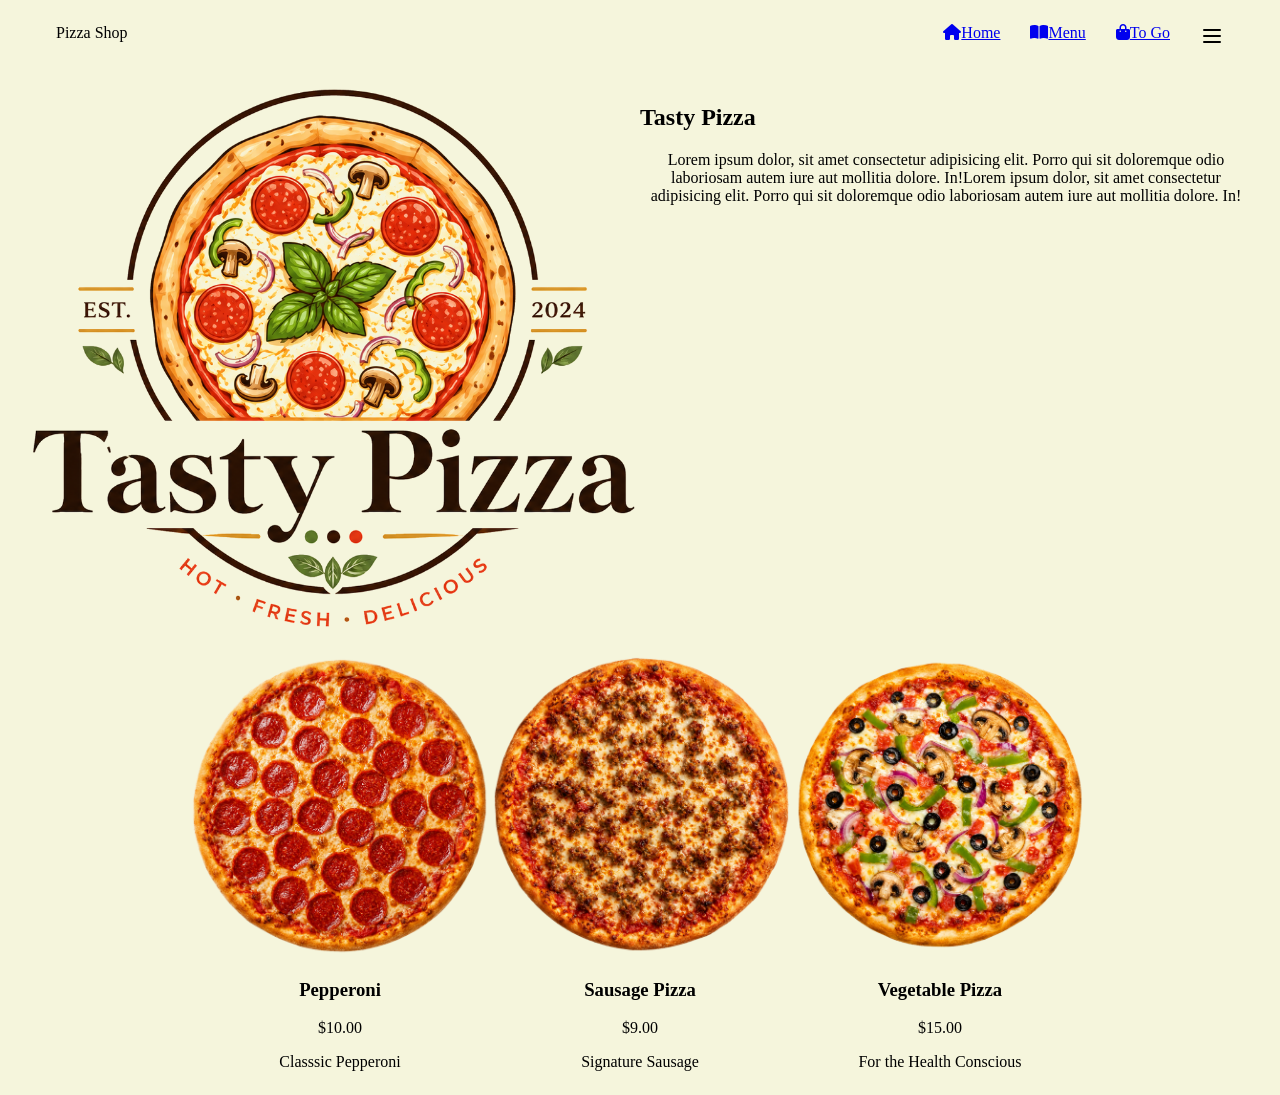
<file: index.html>
<!DOCTYPE html>
<html lang="en">
<head>
    <meta charset="UTF-8">
    <meta name="viewport" content="width=device-width, initial-scale=1.0">
    <link rel="stylesheet" href="mystyle.css">
    <link rel="stylesheet" href="https://cdnjs.cloudflare.com/ajax/libs/font-awesome/6.5.2/css/all.min.css">
    <title>Resturant</title>
</head>
<body>
    <header class="site-init">
        <div class="navigation-bar">
            <div>Pizza Shop</div>
            <nav class="nav-menu">
                <a href="index.html"><i class="fa-solid fa-house"></i>Home</a>
                <a href="menu.html" ><i class="fa-solid fa-book-open"></i>Menu</a>
                <a href="togo.html"><i class="fa-solid fa-bag-shopping"></i>To Go</a>
                <img src="bars-svgrepo-com.svg" class="burger-bar">
            </nav>
            
        </div>
    </header>

    <main>
        <div class="dish-month-container">
            <div class="dish-month-img">
                <img src="pizza.png" alt="">
            </div>
                <div class="dish-month-text">
                    <h2>Tasty Pizza</h2>
                    <p>Lorem ipsum dolor, sit amet consectetur adipisicing elit. Porro qui sit doloremque odio laboriosam autem iure aut mollitia dolore. In!Lorem ipsum dolor, sit amet consectetur adipisicing elit. Porro qui sit doloremque odio laboriosam autem iure aut mollitia dolore. In!</p>
                </div>
        </div>
        <div class="all-dishes-container">
            <div class="dish-container">
                <img src="pepperoni.png" alt="pepperoni pizza">
                <h3>Pepperoni</h3>
                <p>$10.00</p>
                <p>Classsic Pepperoni</p>
            </div>
            <div class="dish-container">
                <img src="sausage.png" alt="sausage pizza">
                <h3>Sausage Pizza</h3>
                <p>$9.00</p>
                <p>Signature Sausage</p>
            </div>
            <div class="dish-container">
                <img src="vege.png" alt="vege">
                <h3>Vegetable Pizza</h3>
                <p>$15.00</p>
                <p>	For the Health Conscious</p>
            </div>
        </div>
    </main>
</body>
</html>
</file>
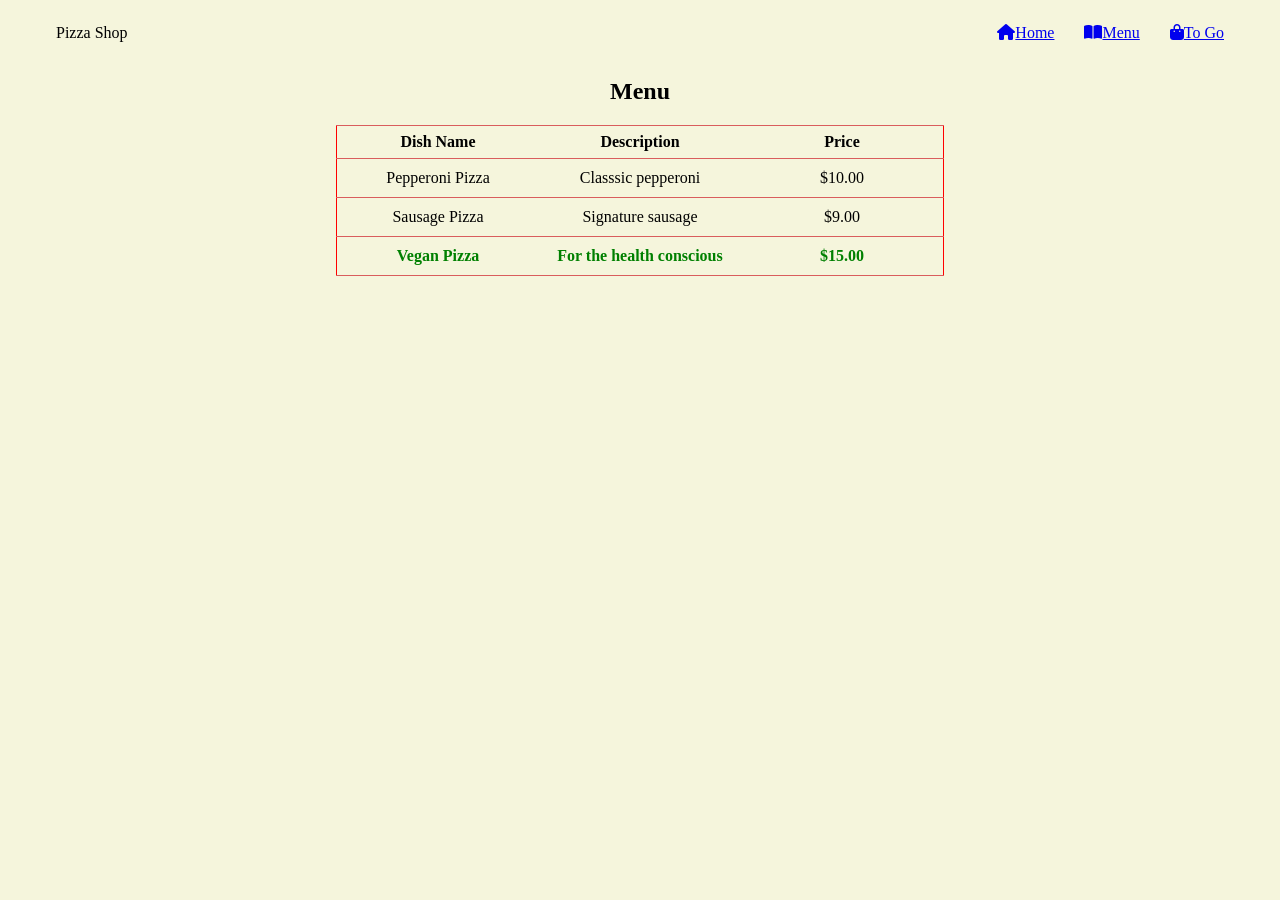
<file: menu.html>
<!DOCTYPE html>
<html lang="en">
<head>
    <meta charset="UTF-8">
    <meta name="viewport" content="width=device-width, initial-scale=1.0">
    <link rel="stylesheet" href="https://cdnjs.cloudflare.com/ajax/libs/font-awesome/6.5.2/css/all.min.css">    
    <link rel="stylesheet" href="mystyle.css">
    <title>Document</title>
</head>
<body>
    <header class="site-init">
        
        <div class="navigation-bar">
            <div>Pizza Shop</div>
            <nav class="nav-menu">
                <a href="index.html" class="nav-link"><i class="fa-solid fa-house"></i>Home</a>
                <a href="menu.html" class="nav-link"><i class="fa-solid fa-book-open"></i>Menu</a>
                <a href="togo.html" class="nav-link"><i class="fa-solid fa-bag-shopping"></i>To Go</a>
            </nav>
    </div>
    </header>
    <main>
        <div class="menu">
            <h2>Menu</h2>
            <table class="menu-table">
                <thead>
                    <tr>
                        <th>Dish Name</th>
                        <th>Description</th>
                        <th>Price</th>
                    </tr>
                </thead>
                <tbody>
                    <tr>
                        <td>Pepperoni Pizza</td>
                        <td>Classsic pepperoni</td>
                        <td>$10.00</td>
                    </tr>
                    <tr>
                        <td>Sausage Pizza</td>
                        <td>Signature sausage</td>
                        <td>$9.00</td>
                    </tr>
                    <tr class="healthy">
                        <td>Vegan Pizza</td>
                        <td>For the health conscious</td>
                        <td>$15.00</td>
                    </tr>
                </tbody>
            </table>
        </div>
    </main>
</body>
</html>
</file>
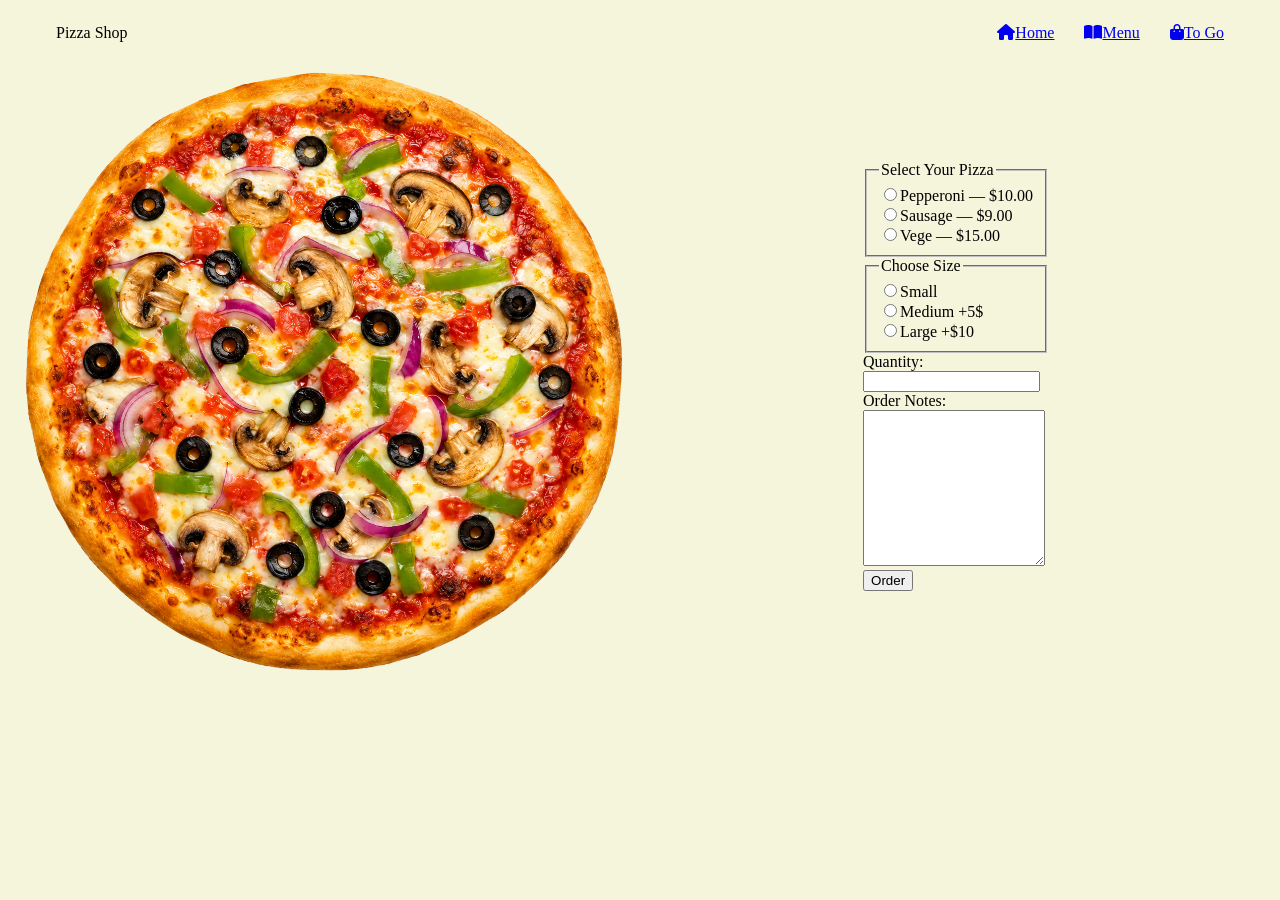
<file: togo.html>
<!DOCTYPE html>
<html lang="en">
<head>
    <meta charset="UTF-8">
    <meta name="viewport" content="width=device-width, initial-scale=1.0">
    <link rel="stylesheet" href="mystyle.css">
    <link rel="stylesheet" href="https://cdnjs.cloudflare.com/ajax/libs/font-awesome/6.5.2/css/all.min.css">
    <title>Togo</title>
</head>
<body>
    <header class="site-init">
        
        <div class="navigation-bar">
            <div>Pizza Shop</div>
            <nav class="nav-menu">
                <a href="index.html" class="nav-link"><i class="fa-solid fa-house"></i>Home</a>
                <a href="menu.html" class="nav-link"><i class="fa-solid fa-book-open"></i>Menu</a>
                <a href="togo.html" class="nav-link"><i class="fa-solid fa-bag-shopping"></i>To Go</a>
            </nav>
    </div>
    </header>
    <main>
        <div class="checkout-page">
            <div class="dish-month-img">
                <img src="vege.png">
            </div>
            <div  class="field-container">
                <form>
                    
                        <fieldset id="pizza-selction">
                            <legend>Select Your Pizza</legend>
                            <label for="pepperoni"><input type="radio" id="pepperoni" name="pizza-type" value="pepperoni">Pepperoni — $10.00</label>
                            <label for="sausage"><input type="radio" id="sausage" name="pizza-type" value="sausage">Sausage — $9.00</label>
                            <label for="vege"><input type="radio" id="vege" name="pizza-type" value="vege">Vege — $15.00</label>
                        </fieldset>
                        <fieldset><legend>Choose Size</legend>
                            <label for="small"><input type="radio" id="small" name="pizza-size" value="small">Small</label>
                            <label for="medium"><input type="radio" id="medium" name="pizza-size" value="medium">Medium +5$</label>
                            <label for="large"><input type="radio" id="large" name="pizza-size" value="large">Large +$10</label>
                        </fieldset>
                        <div class="input-control">
                            <label for="quantity">Quantity:<br> <input type="number" id="quantity"></label>
                        </div>
                        <div class="input-control">
                            <label for="description">Order Notes:</label><br>
                            <textarea id="description"  rows="10"></textarea>                        
                        </div>
                        <div class="input-control">
                            <input type="submit" value="Order" >
                        </div>
                    </div>
                </form>
            </div>
        </div>
    </main>
</body>
</html>
</file>
<file: mystyle.css>
/*troubleshooting*/
/* * {border: 1px solid red;} */
body{
    background-color:beige;
    font-family: arial;
    font-family: "Palatino Linotype", "Book Antiqua", Georgia, serif;
}

/* header */
.navigation-bar{
    display: flex;
    justify-content: space-between;
    padding: 16px 48px; 
}

.nav-menu{
    display: flex;
    justify-content: space-evenly;
    gap: 30px;
}

.burger-bar{
    width: 24px;
    height: auto;
}

/*main*/
.dish-month-container{
    display: flex;
    justify-content: space-between;
    max-width: 100%;
    padding: 20px;
    /* gap: 40px; */
}
.dish-month-img, .dish-month-text{
    max-width:50%;
    padding: 0;
    margin: 0;
}

.dish-month-img img {
    max-width: 100%;
} 

.dish-month-img {
    max-width: 50%;
    display: block;
}


.all-dishes-container{
    display:flex;
    justify-content: center;
    max-width: 100%;
}

.dish-container img{   
    width: 300px;
}

.dish-container h3{   
    font-weight: bold;
}

.dish-container h3,p{   
    text-align: center;
}

/* menu */
.menu{
    display: flex;
    flex-direction: column;
    align-items: center;
    text-align: center;
    
}
.menu-table{    
    border-collapse:collapse;
    border-left: 1px solid red;
    border-right: 1px solid red;
}

td,th{
    border:1px solid rgb(217, 93, 93);
    border-left: 0;
    border-right: 0;
}

.menu-table th{
    width: 200px;
    height: 30px;
}

.menu-table td{
    padding:10px;
    text-align: center;
}

.healthy{
    font-weight: bold;
    color:green;
}
/*Togo Page*/
.checkout-page{
    display:flex;
    max-width: 100%;
    
}
.field-container{
    display: flex;
    flex-direction: column;
    margin: auto;
}
fieldset label{
    display:block;
}
</file>
